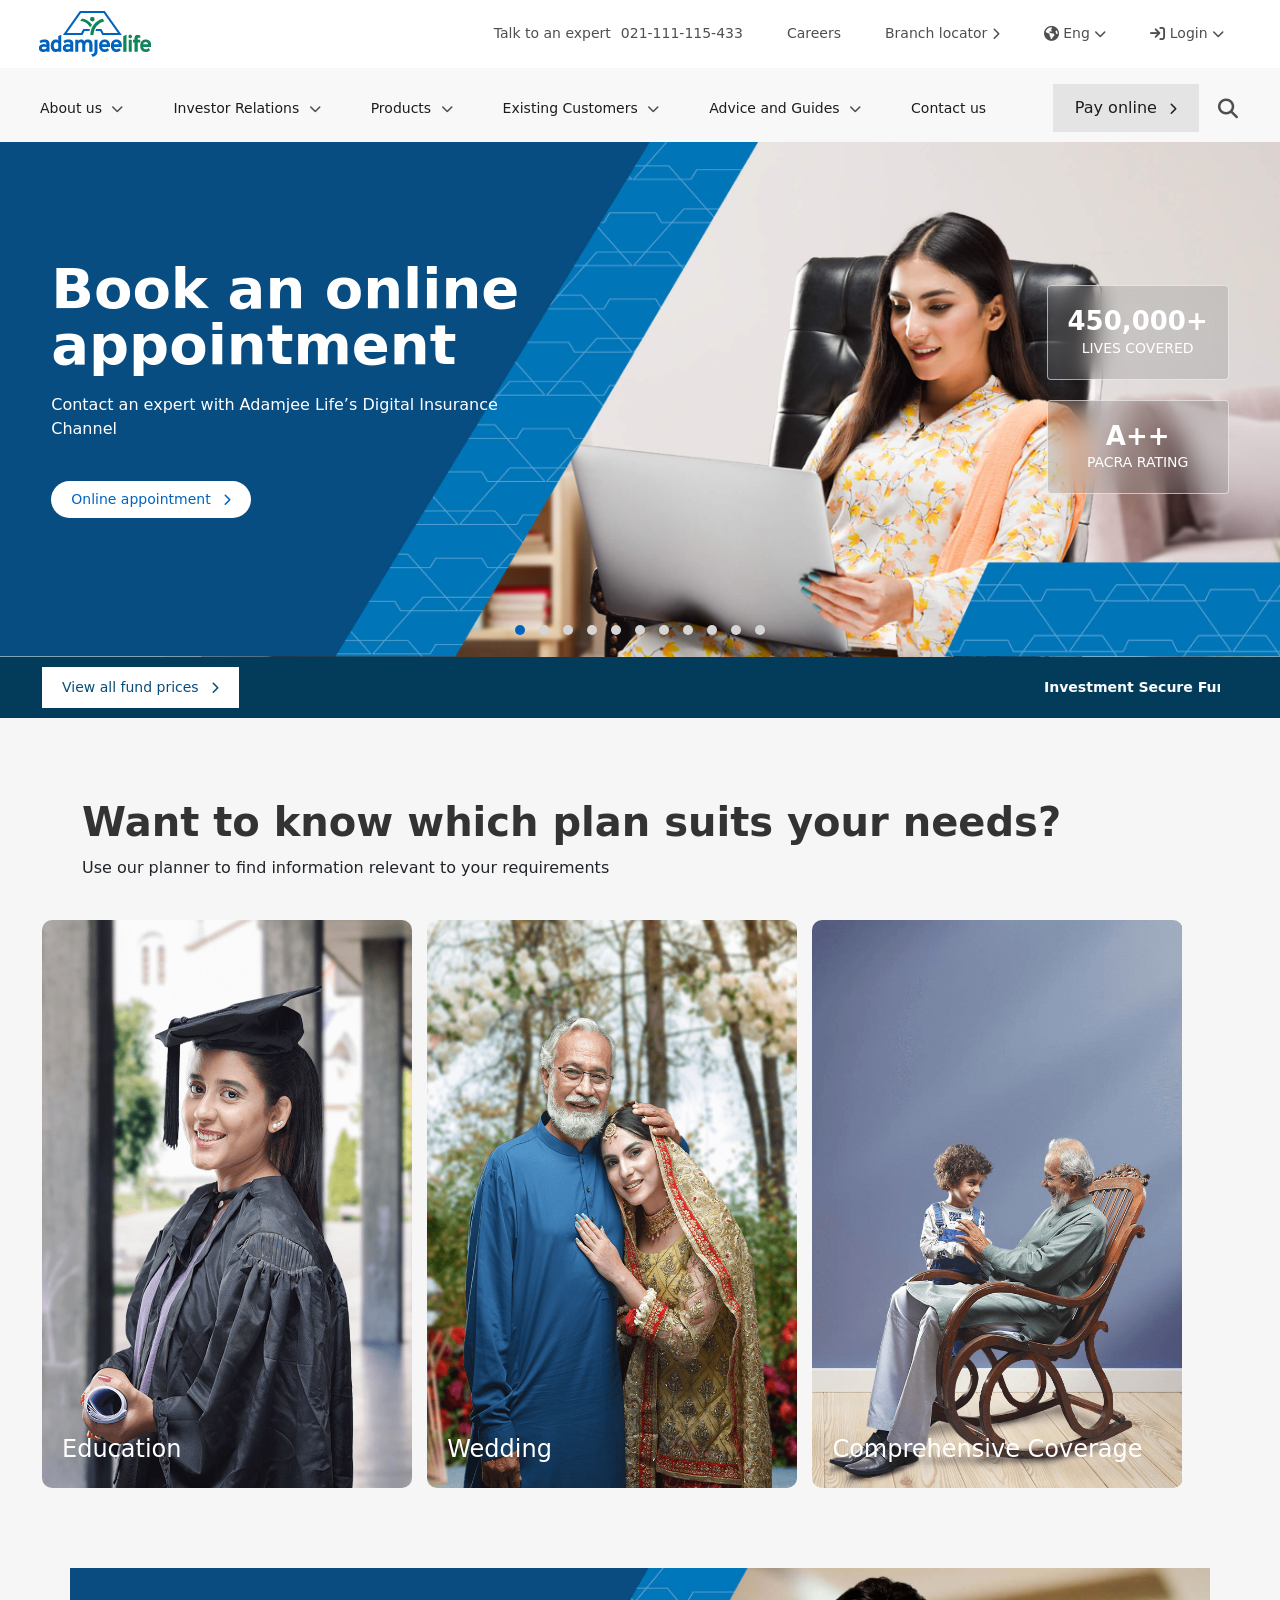
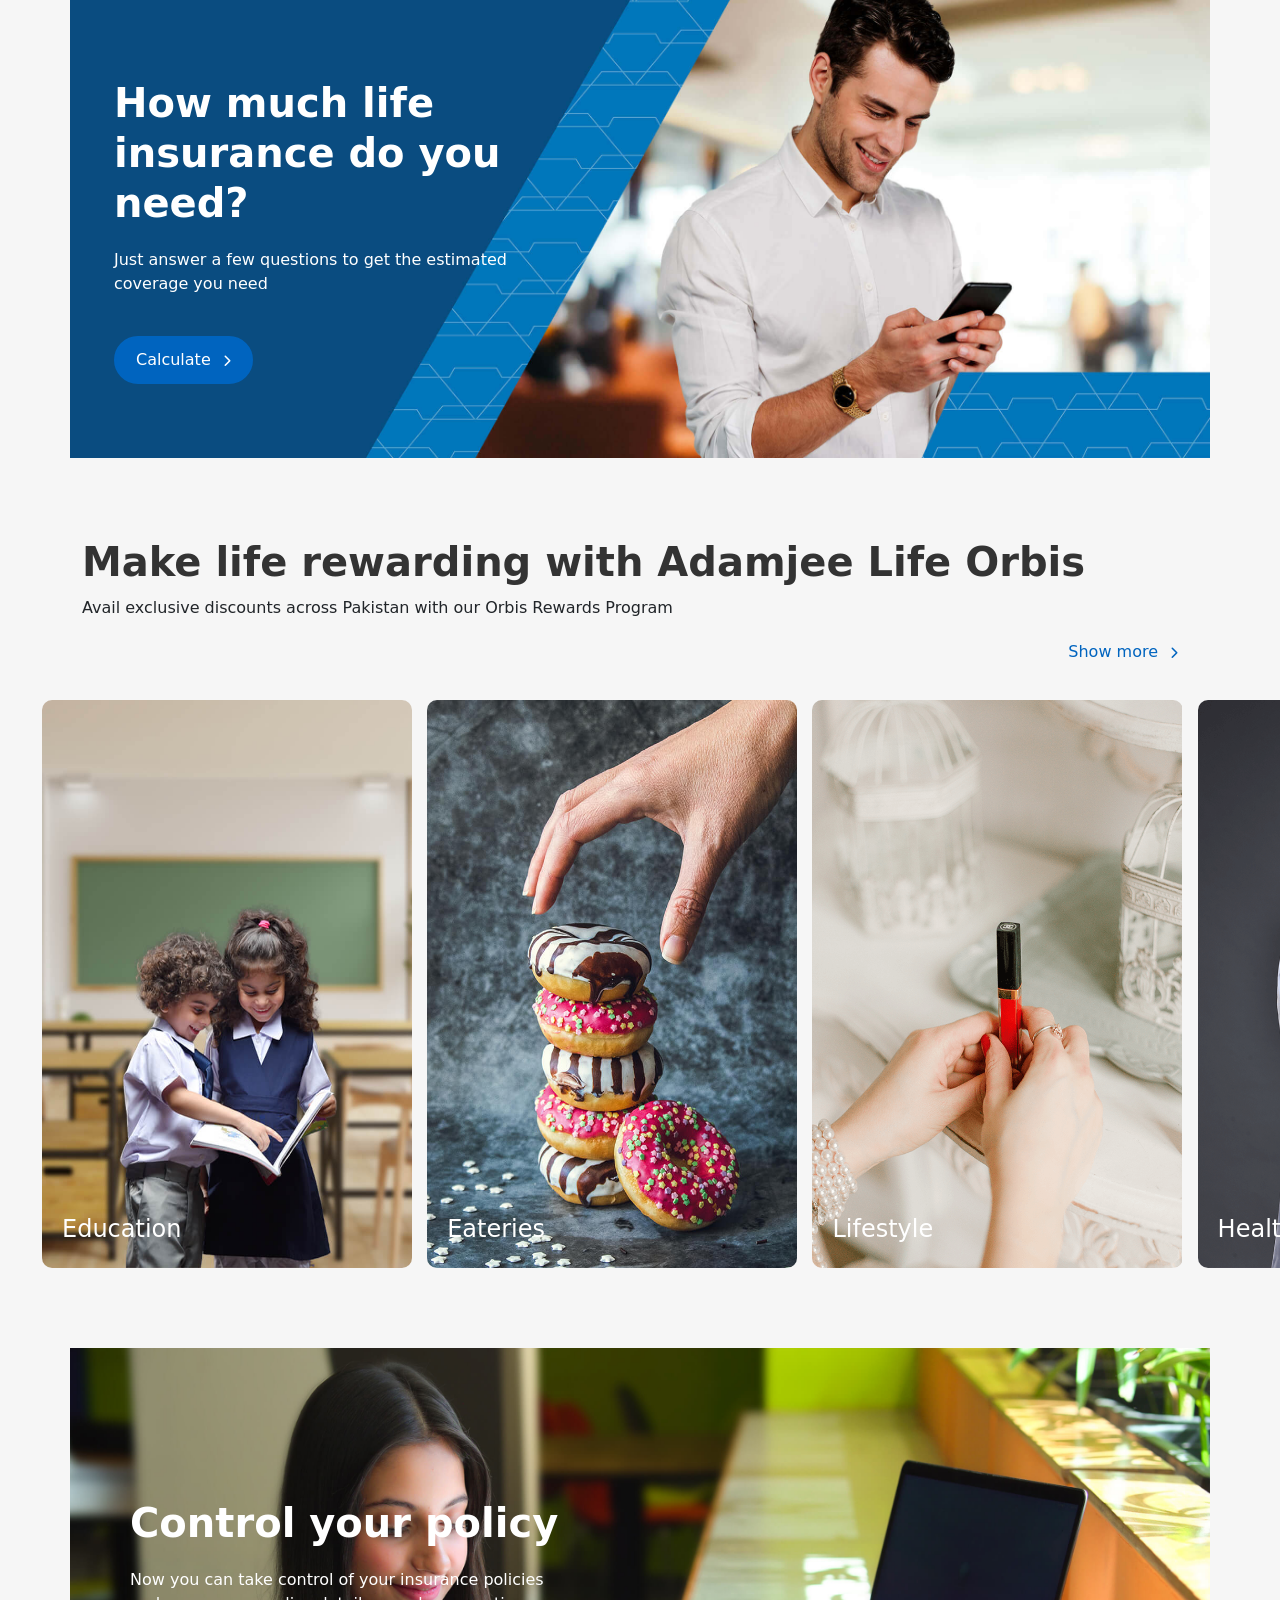
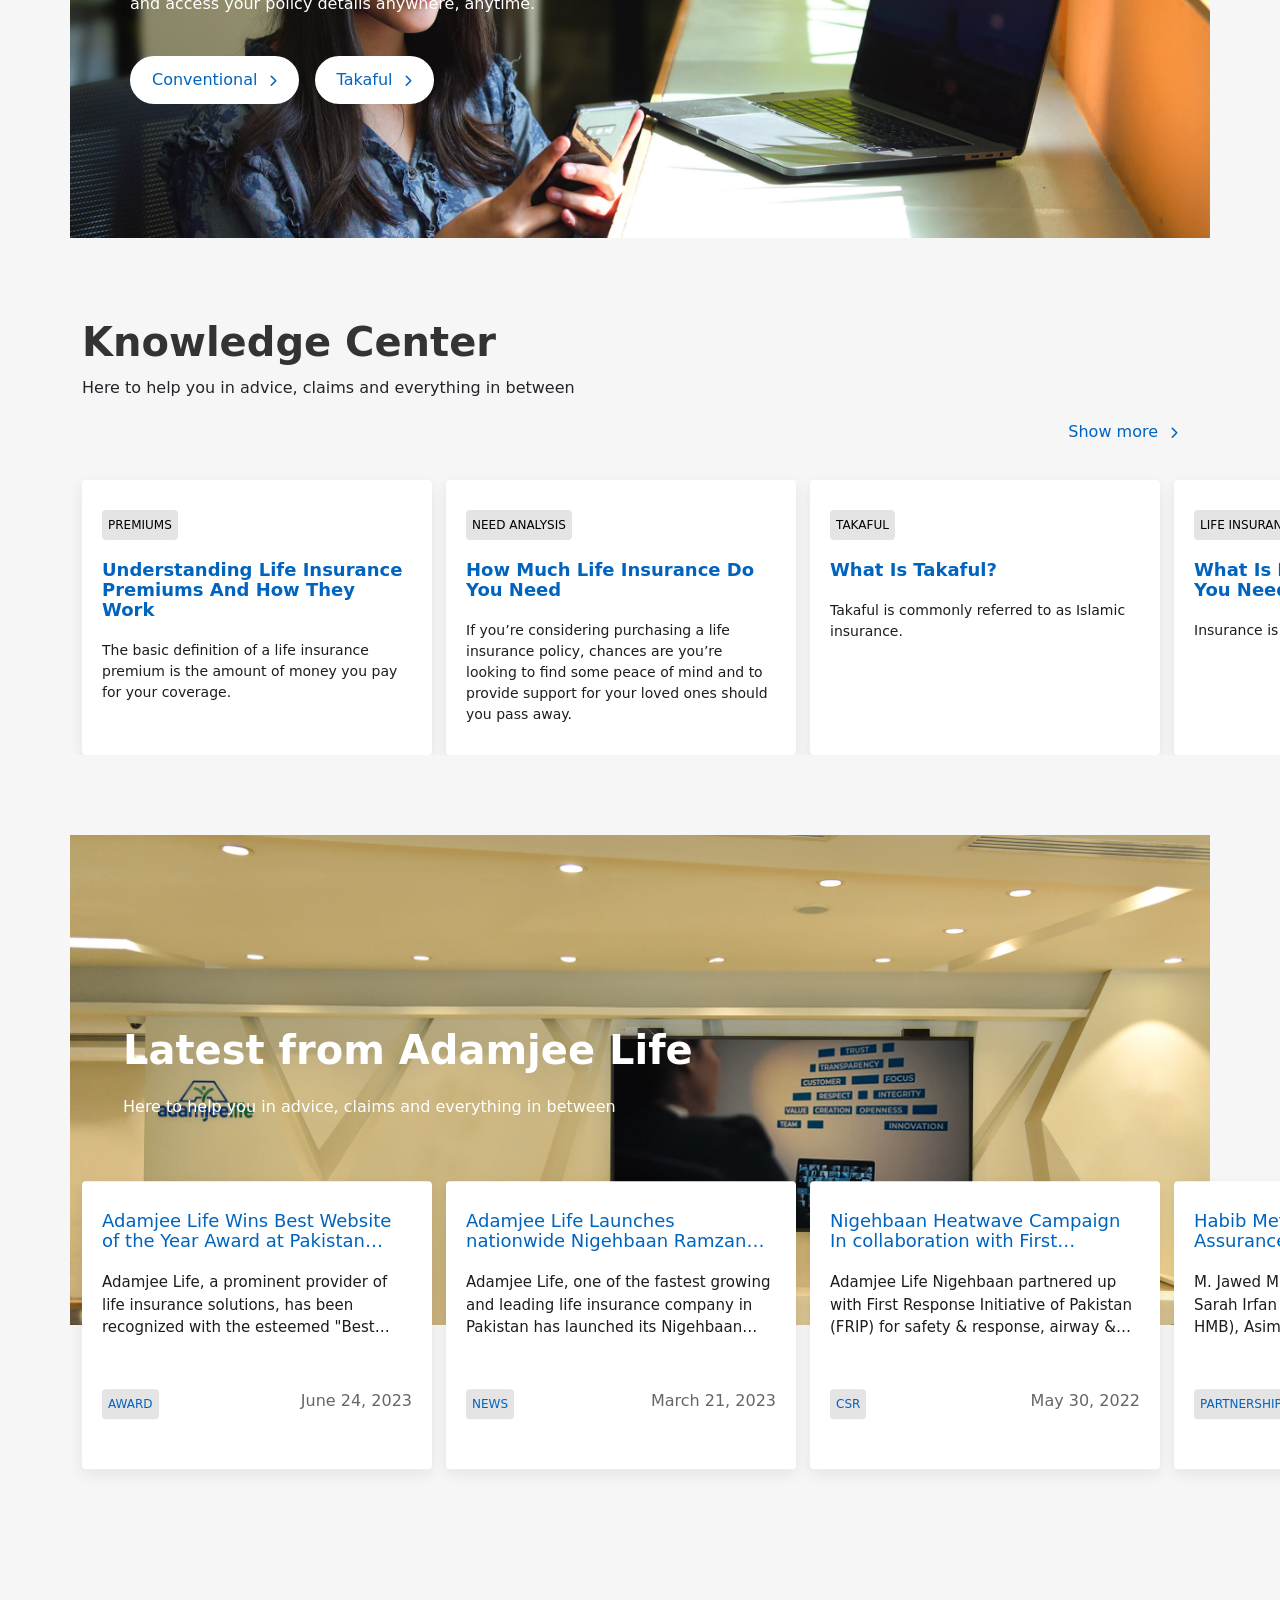
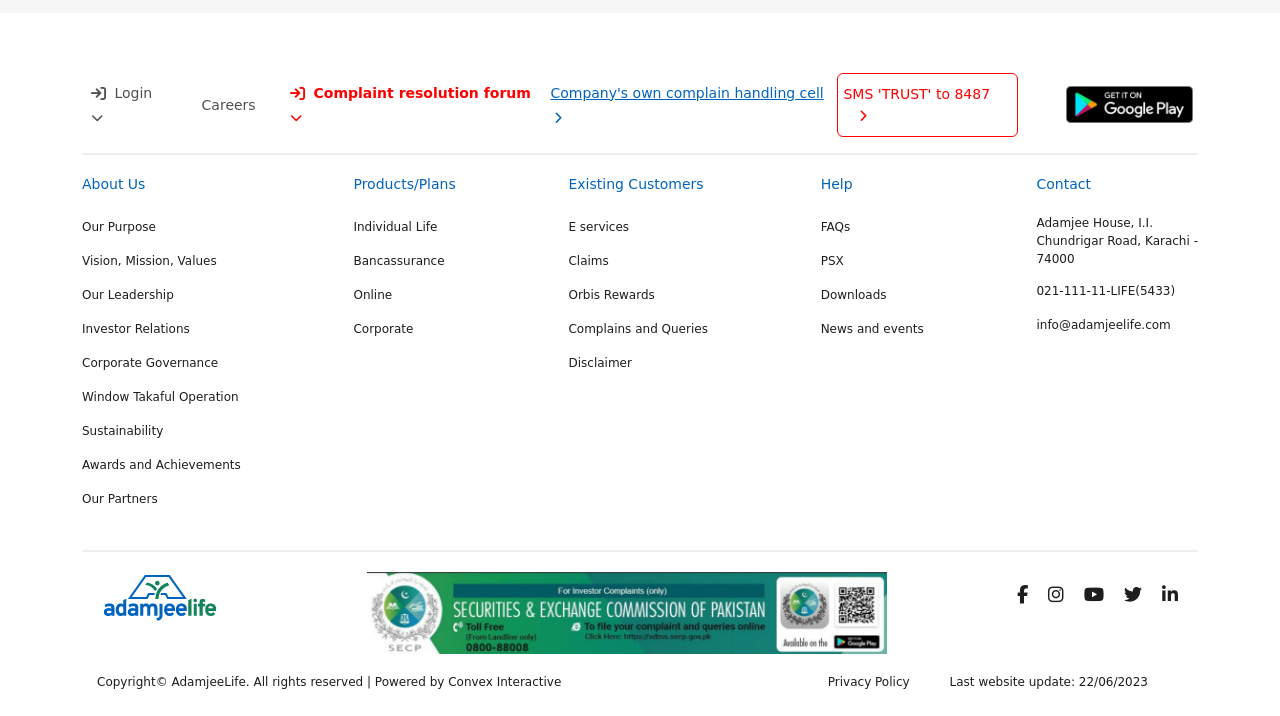
<file: index.html>
<!doctype html>
<html lang="en">
  <head>
    <meta charset="UTF-8" />
    <meta http-equiv="X-UA-Compatible" content="IE=edge" />
    <meta name="viewport" content="width=device-width, initial-scale=1" />
    <title>Adamjee Life</title>
    <link rel="icon" type="image/png" href="images/favicon.png" />
    <!-- BootStrap CSS -->
    <link rel="stylesheet" href="css/bootstrap.css" />
    <!-- UIkit CSS -->
    <link rel="stylesheet" href="css/uikit.css" />
    <!-- Slider CSS -->
    <link
      rel="stylesheet"
      href="https://cdnjs.cloudflare.com/ajax/libs/OwlCarousel2/2.2.1/assets/owl.carousel.min.css"
    />
    <link
      rel="stylesheet"
      href="https://cdnjs.cloudflare.com/ajax/libs/OwlCarousel2/2.2.1/assets/owl.theme.default.min.css"
    />
    <!-- Font Awesome -->
    <link
      rel="stylesheet"
      href="https://cdnjs.cloudflare.com/ajax/libs/font-awesome/6.2.1/css/all.min.css"
      integrity="sha512-MV7K8+y+gLIBoVD59lQIYicR65iaqukzvf/nwasF0nqhPay5w/9lJmVM2hMDcnK1OnMGCdVK+iQrJ7lzPJQd1w=="
      crossorigin="anonymous"
      referrerpolicy="no-referrer"
    />
    <!-- Custom CSS -->
    <link rel="stylesheet" href="css/style.css" />
    <!-- Custom Font -->
    <style>
      @import url("https://fonts.googleapis.com/css2?family=Inter:wght@300&display=swap");
    </style>
  </head>

  <body>
    <!-- Header Start -->
    <header class="big-screnn">
      <!-- Top Header Start -->
      <div class="container-fluid">
        <div class="row">
          <div class="col-12">
            <div class="head">
              <div class="header-logo">
                <a href="#"><img src="images/logo.png" /></a>
              </div>
              <ul class="headmenu">
                <li>
                  <p>Talk to an expert</p>
                  <a href="tel:+9221111115433">021-111-115-433</a>
                </li>
                <li><a href="#">Careers</a></li>
                <li>
                  <a href="#"
                    >Branch locator <i class="fa-solid fa-chevron-right"></i
                  ></a>
                </li>
                <li class="dropdown-head">
                  <a href="#"
                    ><i class="fa-solid fa-earth-americas worlft"></i> Eng
                    <i class="fa-solid fa-chevron-down"></i
                  ></a>
                  <ul class="dropdown-content">
                    <li><a href="#">اردو</a></li>
                  </ul>
                </li>
                <li class="dropdown-head">
                  <a href="#"
                    ><i class="fa-solid fa-arrow-right-to-bracket worlft"></i>
                    Login <i class="fa-solid fa-chevron-down"></i
                  ></a>
                  <ul class="dropdown-content login-ct">
                    <li><a href="#">Conventional</a></li>
                    <li><a href="#">Takaful</a></li>
                  </ul>
                </li>
              </ul>
            </div>
          </div>
        </div>
      </div>
      <!-- Top Header End -->
      <!-- Navbar Start -->
      <nav>
        <div class="container-fluid">
          <div class="row">
            <div class="col-12">
              <div class="menue">
                <ul class="aipeac1">
                  <li>
                    <a href="#"
                      >About us <i class="fa-solid fa-chevron-down"></i
                    ></a>
                    <div class="dropdown-content menu-dc">
                      <div class="container custom-container menu-dc-content">
                        <div class="dc-text">
                          <ul>
                            <li><a href="#">Our Purpose</a></li>
                            <li><a href="#">Vision, Mission, Values</a></li>
                            <li><a href="#">Our Leadership</a></li>
                            <li><a href="#">Investor Relations</a></li>
                            <li><a href="#">Corporate Governance</a></li>
                            <li><a href="#">Window Takaful Operations</a></li>
                            <li><a href="#">Sustainability</a></li>
                            <li><a href="#">Awards & Achievements</a></li>
                            <li><a href="#">Our Partners</a></li>
                          </ul>
                        </div>
                        <div class="dc-img">
                          <h1>About Us</h1>
                          <img src="images/dd-img-1.png" />
                        </div>
                      </div>
                    </div>
                  </li>
                  <li>
                    <a href="#"
                      >Investor Relations
                      <i class="fa-solid fa-chevron-down"></i
                    ></a>
                    <div class="dropdown-content menu-dc">
                      <div class="container custom-container menu-dc-content">
                        <div class="dc-text">
                          <ul>
                            <li><a href="#">Company Detail</a></li>
                            <li><a href="#">Financial Information</a></li>
                            <li><a href="#">Financial Highlights</a></li>
                            <li><a href="#">Funds</a></li>
                            <li><a href="#">Notice & Announcements</a></li>
                          </ul>
                        </div>
                        <div class="dc-img">
                          <h1>About Us</h1>
                          <img src="images/dd-img-2.png" />
                        </div>
                      </div>
                    </div>
                  </li>
                  <li>
                    <a href="#"
                      >Products <i class="fa-solid fa-chevron-down"></i
                    ></a>
                    <div class="dropdown-content menu-dc">
                      <div class="container custom-container menu-dc-content">
                        <div class="dc-text">
                          <ul>
                            <li><a href="#">Individual Life Plans</a></li>
                            <li><a href="#">Bancassurance Plans</a></li>
                            <li><a href="#">Corporate Life Plans</a></li>
                            <li><a href="#">Online Plans</a></li>
                          </ul>
                        </div>
                        <div class="dc-img">
                          <h1>About Us</h1>
                          <img src="images/dd-img-3.jpg" />
                        </div>
                      </div>
                    </div>
                  </li>
                  <li>
                    <a href="#"
                      >Existing Customers
                      <i class="fa-solid fa-chevron-down"></i
                    ></a>
                    <div class="dropdown-content menu-dc">
                      <div class="container custom-container menu-dc-content">
                        <div class="dc-text">
                          <ul>
                            <li><a href="#">Orbis</a></li>
                            <li><a href="#">Claims</a></li>
                            <li><a href="#">Conventional</a></li>
                            <li><a href="#">Takaful</a></li>
                          </ul>
                        </div>
                        <div class="dc-img">
                          <h1>About Us</h1>
                          <img src="images/dd-img-4.jpg" />
                        </div>
                      </div>
                    </div>
                  </li>
                  <li>
                    <a href="#"
                      >Advice and Guides <i class="fa-solid fa-chevron-down"></i
                    ></a>
                    <div class="dropdown-content menu-dc">
                      <div class="container custom-container menu-dc-content">
                        <div class="dc-text">
                          <ul>
                            <li><a href="#">FAQs</a></li>
                            <li><a href="#">Articles</a></li>
                          </ul>
                        </div>
                        <div class="dc-img">
                          <h1>About Us</h1>
                          <img src="images/dd-img-5.jpg" />
                        </div>
                      </div>
                    </div>
                  </li>
                  <li>
                    <a href="#">Contact us</a>
                  </li>
                </ul>
                <div class="aipeac2">
                  <!-- <a href="#" class="button">Donate Now<i class="fa-solid fa-chevron-right"></i></a> -->
                  <a href="#" class="button"
                    >Pay online<i class="fa-solid fa-chevron-right"></i
                  ></a>
                  <a href="#" class="aipeac2-srch"
                    ><i class="fa-solid fa-magnifying-glass"></i
                  ></a>
                </div>
              </div>
            </div>
          </div>
        </div>
      </nav>
      <!-- Navbar End -->
    </header>
    <!-- Header End -->

    <!-- Mobile Header Start -->
    <header class="small-screen">
      <div class="container-fluid">
        <div class="row">
          <div class="col-12">
            <div class="mob-menue-btn">
              <div class="header-logo">
                <a href="#"><img src="images/logo.png" /></a>
              </div>
              <div class="mob-hedr-mid">
                <p><strong>450,000+</strong> Lives Covered</p>
                <p><strong>A++</strong> PACRA Rating</p>
              </div>
              <div class="right-mob-menu">
                <i class="fa-solid fa-phone"></i>
                <div class="toggle-menue-mob">
                  <button
                    class="uk-button uk-button-default"
                    type="button"
                    uk-toggle="target: #toggle-usage"
                  >
                    <i class="fa-solid fa-bars"></i>
                  </button>
                  <p id="toggle-usage"></p>
                </div>
              </div>
            </div>
          </div>
        </div>
      </div>
    </header>
    <!-- Mobile Header End -->

    <!-- Slider Start -->
    <section class="section-1 slider-sec">
      <div class="owl-carousel owl-theme image-slider">
        <div class="slider-img">
          <img src="images/slider-img-2.jpg" />
          <div class="slider-text-2">
            <div class="slider-text-2-left">
              <h1>Book an online appointment</h1>
              <p>
                Contact an expert with Adamjee Life’s Digital Insurance Channel
              </p>
              <a href="#" class="button"
                >Online appointment<i class="fa-solid fa-chevron-right"></i
              ></a>
            </div>
            <div class="slider-text-2-right">
              <ul>
                <li>
                  <h1>450,000+</h1>
                  <p>LIVES COVERED</p>
                </li>
                <li>
                  <h1>A++</h1>
                  <p>PACRA RATING</p>
                </li>
              </ul>
            </div>
          </div>
        </div>
        <div class="slider-img">
          <img src="images/slider-img-10.png" />
        </div>
        <div class="slider-img">
          <img src="images/slider-img-11.png" />
        </div>
        <div class="slider-img">
          <img src="images/slider-img-9.png" />
        </div>
        <div class="slider-img">
          <img src="images/slider-img-8.png" />
        </div>
        <div class="slider-img">
          <img src="images/slider-img-1.png" />
          <div class="slider-text">
            <a href="#" class="button"
              >Donate to SIUT<i class="fa-solid fa-chevron-right"></i
            ></a>
            <a href="#" class="button"
              >Donate to Indus<i class="fa-solid fa-chevron-right"></i
            ></a>
            <a href="#" class="button"
              >Donate to JDC<i class="fa-solid fa-chevron-right"></i
            ></a>
            <a href="#" class="button"
              >Read More<i class="fa-solid fa-chevron-right"></i
            ></a>
          </div>
        </div>
        <div class="slider-img">
          <img src="images/slider-img-3.jpg" />
          <div class="slider-text-2">
            <div class="slider-text-2-left orbis">
              <h1>Orbis Rewards Program</h1>
              <p>
                Avail amazing rewards, benefits, deals and discounts with your
                Adamjee Life Orbis card
              </p>
              <a href="#" class="button"
                >Order your card today<i class="fa-solid fa-chevron-right"></i
              ></a>
              <a href="#" class="button"
                >Offers and Discounts<i class="fa-solid fa-chevron-right"></i
              ></a>
            </div>
            <div class="slider-text-2-right">
              <ul>
                <li>
                  <h1>450,000+</h1>
                  <p>LIVES COVERED</p>
                </li>
                <li>
                  <h1>A++</h1>
                  <p>PACRA RATING</p>
                </li>
              </ul>
            </div>
          </div>
        </div>
        <div class="slider-img">
          <img src="images/slider-img-4.jpg" />
          <div class="slider-text-2">
            <div class="slider-text-2-left">
              <h1>Control Your Policy</h1>
              <p>
                Now you have the direct access to your policy details anywhere,
                anytime.
              </p>
              <a href="#" class="button"
                >Conventional<i class="fa-solid fa-chevron-right"></i
              ></a>
              <a href="#" class="button"
                >Takaful<i class="fa-solid fa-chevron-right"></i
              ></a>
            </div>
            <div class="slider-text-2-right">
              <ul>
                <li>
                  <h1>450,000+</h1>
                  <p>LIVES COVERED</p>
                </li>
                <li>
                  <h1>A++</h1>
                  <p>PACRA RATING</p>
                </li>
              </ul>
            </div>
          </div>
        </div>
        <div class="slider-img">
          <img src="images/slider-img-5.jpg" />
          <div class="slider-text-2">
            <div class="slider-text-2-left">
              <h1>File Your Claim Online</h1>
              <p>Process your claim anytime, anywhere</p>
              <a href="#" class="button"
                >Claim Processing<i class="fa-solid fa-chevron-right"></i
              ></a>
              <a href="#" class="button"
                >Hotline<i class="fa-solid fa-chevron-right"></i
              ></a>
            </div>
            <div class="slider-text-2-right">
              <ul>
                <li>
                  <h1>450,000+</h1>
                  <p>LIVES COVERED</p>
                </li>
                <li>
                  <h1>A++</h1>
                  <p>PACRA RATING</p>
                </li>
              </ul>
            </div>
          </div>
        </div>
        <div class="slider-img">
          <img src="images/slider-img-6.png" />
          <div class="slider-text-2">
            <div class="slider-text-2-left">
              <h1>Window Takaful Operations</h1>
              <p>Your shariah finance partner</p>
              <a href="#" class="button"
                >Explore More<i class="fa-solid fa-chevron-right"></i
              ></a>
            </div>
            <div class="slider-text-2-right">
              <ul>
                <li>
                  <h1>450,000+</h1>
                  <p>LIVES COVERED</p>
                </li>
                <li>
                  <h1>A++</h1>
                  <p>PACRA RATING</p>
                </li>
              </ul>
            </div>
          </div>
        </div>
        <div class="slider-img">
          <img src="images/slider-img-7.jpg" />
          <div class="slider-text-2">
            <div class="slider-text-2-left">
              <h1>Plans for every need</h1>
              <p>
                Providing coverage for all your needs against financial
                uncertainty
              </p>
              <a href="#" class="button"
                >Explore More<i class="fa-solid fa-chevron-right"></i
              ></a>
            </div>
            <div class="slider-text-2-right">
              <ul>
                <li>
                  <h1>450,000+</h1>
                  <p>LIVES COVERED</p>
                </li>
                <li>
                  <h1>A++</h1>
                  <p>PACRA RATING</p>
                </li>
              </ul>
            </div>
          </div>
        </div>
      </div>
    </section>
    <!-- Slider End -->

    <!-- Ticker Start -->
    <section class="section-2 tikr-sec">
      <div class="container-fluid">
        <div class="row">
          <div class="col-12">
            <marquee class="tikr">
              <ul>
                <li>
                  <p>
                    <strong>Investment Secure Fund(ISF-I)(Income Fund)</strong>
                  </p>
                  <p>Bid price (Rs)299.7273</p>
                  <p>Offer price (Rs)315.5024</p>
                </li>
                <li>
                  <p>
                    <strong>Investment Multiplier Fund(Aggressive Fund)</strong>
                  </p>
                  <p>Bid price (Rs)272.0003</p>
                  <p>Offer price (Rs)286.3161</p>
                </li>
                <li>
                  <p><strong>Amaanat Fund(Balanced Fund)</strong></p>
                  <p>Bid price (Rs)211.0399</p>
                  <p>Offer price (Rs)222.1473</p>
                </li>
                <li>
                  <p>
                    <strong>Investment Secure Fund(ISF-II)(Income Fund)</strong>
                  </p>
                  <p>Bid price (Rs)313.8866</p>
                  <p>Offer price (Rs)323.5944</p>
                </li>
                <li>
                  <p><strong>Investment Diversifier Fund</strong></p>
                  <p>Bid price (Rs)196.2365</p>
                  <p>Offer price (Rs)202.3057</p>
                </li>
                <li>
                  <p><strong>Dynamic Secure Fund(Income Fund)</strong></p>
                  <p>Bid price (Rs)186.0019</p>
                  <p>Offer price (Rs)195.7915</p>
                </li>
                <li>
                  <p><strong>Dynamic Growth Fund(Aggressive Fund)</strong></p>
                  <p>Bid price (Rs)89.4717</p>
                  <p>Offer price (Rs)94.1807</p>
                </li>
                <li>
                  <p>
                    <strong>ALACL Managed Growth Fund(Balanced Fund)</strong>
                  </p>
                  <p>Bid price (Rs)121.2253</p>
                  <p>Offer price (Rs)127.6056</p>
                </li>
                <li>
                  <p><strong>TAAMEEN FUND(Income Fund)</strong></p>
                  <p>Bid price (Rs)163.3054</p>
                  <p>Offer price (Rs)171.9004</p>
                </li>
                <li>
                  <p><strong>MAZA'AF FUND(Aggressive Fund)</strong></p>
                  <p>Bid price (Rs)117.3198</p>
                  <p>Offer price (Rs)123.4945</p>
                </li>
                <li class="last-tikr-li">
                  <p><strong>SAMAN FUND(Balanced Fund)</strong></p>
                  <p>Bid price (Rs)184.1826</p>
                  <p>Offer price (Rs)193.8764</p>
                </li>
              </ul>
            </marquee>
            <div class="tikr-btn">
              <a href="#" class="button"
                >View all fund prices<i class="fa-solid fa-chevron-right"></i
              ></a>
            </div>
          </div>
        </div>
      </div>
    </section>
    <!-- Ticker End -->

    <!-- Slider Carousel Start -->
    <section class="section-3 slider-carousel">
      <div class="container">
        <div class="row">
          <div class="col-12">
            <div class="sc-header">
              <h1>Want to know which plan suits your needs?</h1>
              <p>
                Use our planner to find information relevant to your
                requirements
              </p>
            </div>
            <div class="five-slider-carousel">
              <div
                class="uk-position-relative uk-visible-toggle uk-light life-orbis-carousel"
                tabindex="-1"
                uk-slider="finite: true;"
              >
                <ul
                  class="uk-slider-items uk-child-width-1-2 uk-child-width-1-3@m uk-grid"
                >
                  <li>
                    <a href="#" class="uk-panel slider-carousel-1">
                      <div class="five-slider-carousel-content">
                        <h4>Education</h4>
                      </div>
                    </a>
                  </li>
                  <li>
                    <a href="#" class="uk-panel slider-carousel-2">
                      <div class="five-slider-carousel-content">
                        <h4>Wedding</h4>
                      </div>
                    </a>
                  </li>
                  <li>
                    <a href="#" class="uk-panel slider-carousel-3">
                      <div class="five-slider-carousel-content">
                        <h4>Comprehensive Coverage</h4>
                      </div>
                    </a>
                  </li>
                </ul>
              </div>
            </div>
          </div>
        </div>
      </div>
    </section>
    <!-- Slider Carousel End -->

    <!-- Banner Start -->
    <section class="section-4 banner-sec">
      <div class="container-fluid">
        <div class="row">
          <div class="col-12 banner-contnr">
            <div class="banner">
              <div class="banner-content">
                <h4>How much life<br />insurance do you<br />need?</h4>
                <p>
                  Just answer a few questions to get the estimated<br />coverage
                  you need
                </p>
                <a href="#" class="button"
                  >Calculate<i class="fa-solid fa-chevron-right"></i
                ></a>
              </div>
            </div>
          </div>
        </div>
      </div>
    </section>
    <!-- Banner End -->

    <!-- Slider Carousel Start -->
    <section class="section-5 carousel-orbis">
      <div class="container">
        <div class="row">
          <div class="col-12">
            <div class="sc-header">
              <h1>Make life rewarding with Adamjee Life Orbis</h1>
              <p>
                Avail exclusive discounts across Pakistan with our Orbis Rewards
                Program
              </p>
              <a href="#" class="button headgraph"
                >Show more<i class="fa-solid fa-chevron-right"></i
              ></a>
            </div>
            <div class="five-slider-carousel">
              <div
                class="uk-position-relative uk-visible-toggle uk-light life-orbis-carousel"
                tabindex="-1"
                uk-slider="finite:true;"
              >
                <ul
                  class="uk-slider-items uk-child-width-1-2 uk-child-width-1-3@m uk-grid"
                >
                  <li>
                    <a href="#" class="uk-panel slider-carousel-1">
                      <div class="five-slider-carousel-content">
                        <h4>Education</h4>
                        <p>
                          Doing our best to help your children achieve their
                          best
                        </p>
                      </div>
                    </a>
                  </li>
                  <li>
                    <a href="#" class="uk-panel slider-carousel-2">
                      <div class="five-slider-carousel-content">
                        <h4>Eateries</h4>
                        <p>
                          Enjoying exciting flavors with tantalizing discounts
                        </p>
                      </div>
                    </a>
                  </li>
                  <li>
                    <a href="#" class="uk-panel slider-carousel-3">
                      <div class="five-slider-carousel-content">
                        <h4>Lifestyle</h4>
                        <p>
                          Your preferred lifestyle just became more accessible
                        </p>
                      </div>
                    </a>
                  </li>
                  <li>
                    <a href="#" class="uk-panel slider-carousel-4">
                      <div class="five-slider-carousel-content">
                        <h4>Health & Wellness</h4>
                        <p>
                          Caring for yourself and your loved ones just became
                          easier
                        </p>
                      </div>
                    </a>
                  </li>
                  <li>
                    <a href="#" class="uk-panel slider-carousel-5">
                      <div class="five-slider-carousel-content">
                        <h4>Protection and Coverage</h4>
                        <p>
                          Bringing you and your loved ones the protection you
                          deserve
                        </p>
                      </div>
                    </a>
                  </li>
                </ul>
              </div>
            </div>
          </div>
        </div>
      </div>
    </section>
    <!-- Slider Carousel End -->

    <!-- Banner Start -->
    <section class="section-6 banner-sec">
      <div class="container-fluid">
        <div class="row">
          <div class="col-12 banner-contnr">
            <div class="banner">
              <div class="banner-content">
                <h4>Control your policy</h4>
                <p>
                  Now you can take control of your insurance policies<br />and
                  access your policy details anywhere, anytime.
                </p>
                <a href="#" class="button"
                  >Conventional<i class="fa-solid fa-chevron-right"></i
                ></a>
                <a href="#" class="button"
                  >Takaful<i class="fa-solid fa-chevron-right"></i
                ></a>
              </div>
            </div>
          </div>
        </div>
      </div>
    </section>
    <!-- Banner End -->

    <!-- Slider Carousel Start -->
    <section class="section-7 carousel-knowledge">
      <div class="container">
        <div class="row">
          <div class="col-12">
            <div class="sc-header">
              <h1>Knowledge Center</h1>
              <p>
                Here to help you in advice, claims and everything in between
              </p>
              <a href="#" class="button headgraph"
                >Show more<i class="fa-solid fa-chevron-right"></i
              ></a>
            </div>
            <div class="knowledge-center-carousel">
              <div
                class="uk-position-relative uk-visible-toggle uk-light knowledge-carousel"
                tabindex="-1"
                uk-slider="finite: true;"
              >
                <ul class="uk-slider-items uk-grid">
                  <li>
                    <a href="#">
                      <div class="badge">PREMIUMS</div>
                      <h3>
                        Understanding Life Insurance Premiums And How They Work
                      </h3>
                      <p>
                        The basic definition of a life insurance premium is the
                        amount of money you pay for your coverage.
                      </p>
                    </a>
                  </li>
                  <li>
                    <a href="#">
                      <div class="badge">Need Analysis</div>
                      <h3>How Much Life Insurance Do You Need</h3>
                      <p>
                        If you’re considering purchasing a life insurance
                        policy, chances are you’re looking to find some peace of
                        mind and to provide support for your loved ones should
                        you pass away.
                      </p>
                    </a>
                  </li>
                  <li>
                    <a href="#">
                      <div class="badge">Takaful</div>
                      <h3>What Is Takaful?</h3>
                      <p>
                        Takaful is commonly referred to as Islamic insurance.
                      </p>
                    </a>
                  </li>
                  <li>
                    <a href="#">
                      <div class="badge">Life Insurance</div>
                      <h3>What Is Insurance And Why You Need It!</h3>
                      <p>Insurance is a risk transfer mechanism.</p>
                    </a>
                  </li>
                  <li>
                    <a href="#">
                      <div class="badge">Bancassurance</div>
                      <h3>What Is Bancassurance?</h3>
                      <p>
                        The sale of insurance through banks is called
                        Bancassurance.
                      </p>
                    </a>
                  </li>
                  <li>
                    <a href="#">
                      <div class="badge">Pre Sale</div>
                      <h3>How To Fill An Insurance Form</h3>
                      <p>
                        Information is an inseparable part of for day to day
                        lives, but providing the right information at the right
                        time is more important.
                      </p>
                    </a>
                  </li>
                </ul>
              </div>
            </div>
          </div>
        </div>
      </div>
    </section>
    <!-- Slider Carousel End -->

    <!-- Banner Start -->
    <section class="section-8 banner-sec">
      <div class="container-fluid">
        <div class="row">
          <div class="col-12 banner-contnr">
            <div class="banner">
              <div class="banner-content">
                <h4>Latest from Adamjee Life</h4>
                <p>
                  Here to help you in advice, claims and everything in between
                </p>
              </div>
            </div>
            <div class="container latest-news">
              <div
                class="uk-position-relative uk-visible-toggle uk-light knowledge-carousel"
                tabindex="-1"
                uk-slider="finite: true;"
              >
                <ul class="uk-slider-items uk-grid">
                  <li>
                    <a href="#">
                      <h3>
                        Adamjee Life Wins Best Website of the Year Award at
                        Pakistan Digital Awards 2023
                      </h3>
                      <p>
                        Adamjee Life, a prominent provider of life insurance
                        solutions, has been recognized with the esteemed "Best
                        Website of the Year" Award at the Pakistan Digital
                        Awards 2023. This award acknowledges Adamjee Life's
                        dedication to delivering an exceptional online
                        experience for its customers and highlights their
                        commitment as a Trusted Partner.
                      </p>
                      <div class="slider-last">
                        <div class="badge">Award</div>
                        <div class="badge-time">June 24, 2023</div>
                      </div>
                    </a>
                  </li>
                  <li>
                    <a href="#">
                      <h3>
                        Adamjee Life Launches nationwide Nigehbaan Ramzan Drive
                      </h3>
                      <p>
                        Adamjee Life, one of the fastest growing and leading
                        life insurance company in Pakistan has launched its
                        Nigehbaan Ramzan Drive in collaboration with
                        humanitarian and social welfare services organizations
                        including The Indus Hospital & Health Network, SIUT and
                        JDC Foundation.
                      </p>
                      <div class="slider-last">
                        <div class="badge">News</div>
                        <div class="badge-time">March 21, 2023</div>
                      </div>
                    </a>
                  </li>
                  <li>
                    <a href="#">
                      <h3>
                        Nigehbaan Heatwave Campaign In collaboration with First
                        Response Initiative of Pakistan (FRIP)
                      </h3>
                      <p>
                        Adamjee Life Nigehbaan partnered up with First Response
                        Initiative of Pakistan (FRIP) for safety & response,
                        airway & breathing, circulation & heatwave awareness
                        sessions at Adamjee Life head office for its employees
                      </p>
                      <div class="slider-last">
                        <div class="badge">CSR</div>
                        <div class="badge-time">May 30, 2022</div>
                      </div>
                    </a>
                  </li>
                  <!-- <li>
                  <a href="#">
                    <h3>Adamjee Life 14th NFEH’s CSR Award 2022</h3>
                    <p>National Forum for Environment & Health (commonly known as NFEH) is a purely Non-Governmental, Non-Profit and Voluntary Organization registered under the Voluntary Social Welfare Agencies Ordinance 1961, with an aim to facilitate, promote and help create environmental, healthcare and educational awareness among masses in general, among youths and children in particular.</p>
                    <div class="slider-last">
                      <div class="badge">Award</div>
                      <div class="badge-time">June 24, 2023</div>
                    </div>
                  </a>
                 </li> -->
                  <li>
                    <a href="#">
                      <h3>
                        Habib Metro Bank & Adamjee Life Assurance Ltd. enter
                        into Strategic Partnership
                      </h3>
                      <p>
                        M. Jawed Munshi (Zonal Head – HMB), Sarah Irfan (Wealth
                        & Segments Head – HMB), Asim Raja (Head of Banca –
                        Adamjee Life), Ali Haider (GM Business Distribution –
                        Adamjee Life), M. Ali Zeb (MD & CEO – Adamjee
                        Insurance), Sheeza Ahmed (Head of Corporate
                        Communications- HMB).
                      </p>
                      <div class="slider-last">
                        <div class="badge">Partnership</div>
                        <div class="badge-time">September 11, 2020</div>
                      </div>
                    </a>
                  </li>
                  <li>
                    <a href="#">
                      <h3>
                        Stay home Stay Safe ,Your safety is our first priority
                      </h3>
                      <p>
                        In the light of the situation caused by COVID-19 Adamjee
                        Life provides online services to its valuable customers.
                      </p>
                      <div class="slider-last">
                        <div class="badge">Covid-19</div>
                        <div class="badge-time">April 02, 2020</div>
                      </div>
                    </a>
                  </li>
                  <li>
                    <a href="#">
                      <h3>Striving for Excellence in Customer Service</h3>
                      <p>
                        At Adamjee Life, we believe in exceptional customer
                        service and take pride in our efficient provision of
                        services that result in customer satisfaction. We strive
                        to be a customer-driven company and our philosophy
                        reflects in our course of operations.
                      </p>
                      <div class="slider-last">
                        <div class="badge">Notice</div>
                        <div class="badge-time">November 26, 2019</div>
                      </div>
                    </a>
                  </li>
                  <li>
                    <a href="#">
                      <h3>Orbis Medical Camp</h3>
                      <p>
                        Adamjee Life Assurance Co. LTD had collaborated with
                        Canada Medical Group on November 2018, at Ocean Mall
                        through Orbis Reward Program to organize a medical camp
                        focused on creating awareness among customers and
                        providing first-hand experience of the top quality
                        patient care available to customers.
                      </p>
                      <div class="slider-last">
                        <div class="badge">Orbis</div>
                        <div class="badge-time">March 01, 2019</div>
                      </div>
                    </a>
                  </li>
                </ul>
              </div>
            </div>
          </div>
        </div>
      </div>
    </section>
    <!-- Banner End -->

    <!-- Footer Start -->
    <footer>
      <div class="container">
        <div class="row">
          <div class="col-12">
            <div class="footer-content">
              <ul class="first-row">
                <li class="dropdown-head li-lc">
                  <a href="#" class="loreers"
                    ><i class="fa-solid fa-arrow-right-to-bracket worlft"></i>
                    Login <i class="fa-solid fa-chevron-down"></i
                  ></a>
                  <ul class="dropdown-content">
                    <li><a href="#">Conventional</a></li>
                    <li><a href="#">Takaful</a></li>
                  </ul>
                </li>
                <li class="li-lc">
                  <a href="#" class="loreers">Careers</a>
                </li>
                <li class="dropdown-head">
                  <a href="#" class="csf"
                    ><i class="fa-solid fa-arrow-right-to-bracket worlft"></i>
                    Complaint resolution forum
                    <i class="fa-solid fa-chevron-down"></i
                  ></a>
                  <ul class="dropdown-content">
                    <li><a href="#">Conventional</a></li>
                    <li><a href="#">Takaful</a></li>
                  </ul>
                </li>
                <li>
                  <a href="#" class="cochc"
                    >Company's own complain handling cell
                    <i class="fa-solid fa-chevron-right"></i
                  ></a>
                </li>
                <li>
                  <a href="#" class="button chnda">
                    SMS 'TRUST' to 8487 <i class="fa-solid fa-chevron-right"></i
                  ></a>
                </li>
                <li class="last-li-img">
                  <a href="#"><img src="images/googleplay.png" /></a>
                </li>
              </ul>
              <div class="footer-menue">
                <ul>
                  <li>
                    <h6>About Us</h6>
                  </li>
                  <li><a href="#">Our Purpose</a></li>
                  <li><a href="#">Vision, Mission, Values</a></li>
                  <li><a href="#">Our Leadership</a></li>
                  <li><a href="#">Investor Relations</a></li>
                  <li><a href="#">Corporate Governance</a></li>
                  <li><a href="#">Window Takaful Operation</a></li>
                  <li><a href="#">Sustainability</a></li>
                  <li><a href="#">Awards and Achievements</a></li>
                  <li><a href="#">Our Partners</a></li>
                </ul>
                <ul>
                  <li>
                    <h6>Products/Plans</h6>
                  </li>
                  <li><a href="#">Individual Life</a></li>
                  <li><a href="#">Bancassurance</a></li>
                  <li><a href="#">Online</a></li>
                  <li><a href="#">Corporate</a></li>
                </ul>
                <ul>
                  <li>
                    <h6>Existing Customers</h6>
                  </li>
                  <li><a href="#">E services</a></li>
                  <li><a href="#">Claims</a></li>
                  <li><a href="#">Orbis Rewards</a></li>
                  <li><a href="#">Complains and Queries</a></li>
                  <li><a href="#">Disclaimer</a></li>
                </ul>
                <ul>
                  <li>
                    <h6>Help</h6>
                  </li>
                  <li><a href="#">FAQs</a></li>
                  <li><a href="#">PSX</a></li>
                  <li><a href="#">Downloads</a></li>
                  <li><a href="#">News and events</a></li>
                </ul>
                <ul>
                  <li>
                    <h6>Contact</h6>
                  </li>
                  <li>
                    <p>
                      Adamjee House, I.I.<br />Chundrigar Road, Karachi -<br />74000
                    </p>
                  </li>
                  <li>
                    <a href="tel:+9221111115433">021-111-11-LIFE(5433)</a>
                  </li>
                  <li>
                    <a href="mailto:info@adamjeelife.com"
                      >info@adamjeelife.com</a
                    >
                  </li>
                </ul>
              </div>
              <div class="footer-img-links">
                <div class="footer-logo">
                  <a href="#"><img src="images/logo.png" /></a>
                </div>
                <div class="security-exc-img">
                  <a href="#"><img src="images/footer-img.jpg" /></a>
                </div>
                <ul class="social-m-l">
                  <li>
                    <a href="#"><i class="fa-brands fa-facebook-f"></i></a>
                  </li>
                  <li>
                    <a href="#"><i class="fa-brands fa-instagram"></i></a>
                  </li>
                  <li>
                    <a href="#"><i class="fa-brands fa-youtube"></i></a>
                  </li>
                  <li>
                    <a href="#"><i class="fa-brands fa-twitter"></i></a>
                  </li>
                  <li>
                    <a href="#"><i class="fa-brands fa-linkedin-in"></i></a>
                  </li>
                </ul>
              </div>
              <div class="last-row">
                <div class="left-side">
                  <p>
                    Copyright© <a href="#">AdamjeeLife</a>. All rights reserved
                    | Powered by <a href="#">Convex Interactive</a>
                  </p>
                </div>
                <div class="right-side">
                  <a href="#">Privacy Policy</a>
                  <p>Last website update: 22/06/2023</p>
                </div>
              </div>
            </div>
          </div>
        </div>
      </div>
    </footer>
    <!-- Footer End -->
  </body>

  <!-- UIkit JAVASCRIPT -->
  <script src="js/uikit.js"></script>
  <!-- Slider JAVASCRIPT -->
  <script src="https://code.jquery.com/jquery-2.1.3.min.js"></script>
  <script src="https://cdnjs.cloudflare.com/ajax/libs/OwlCarousel2/2.2.1/owl.carousel.min.js"></script>
  <!-- Custom JavaScript -->
  <script src="js/style.js"></script>
</html>
</file>
<file: css/style.css>
/* Whole body CSS Start */

* {
  box-sizing: border-box;
}

body {
  margin: 0px;
  background-color: #f6f6f6;
}

section {
}

ul,
ol {
  margin: 0;
  padding: 0;
}

li {
  list-style: none;
}

a {
  text-decoration: none;
}

a:hover {
  text-decoration: none;
}

p {
  margin: 0;
}

h1,
h2,
h3,
h4,
h5,
h6 {
  margin: 0;
}

sup {
  font-size: 10px;
}

sup:hover {
  text-decoration: underline;
}

i {
  vertical-align: middle;
}

img {
  width: 100%;
  max-width: 100%;
}

/* Whole body CSS End */

/* Header Start */
header {
  background-color: #fff;
}

.head {
  display: flex;
  justify-content: space-between;
  align-items: center;
  padding: 8px 0 10px 20px;
}

.headmenu {
  display: flex;
  align-items: center;
}

.headmenu li {
  display: flex;
  padding-right: 44px;
  text-align: center;
}

.headmenu li a {
  color: #504f4f;
  font-size: 14px;
  padding: 10px 0;
}

.headmenu li p {
  color: #504f4f;
  font-size: 14px;
  padding-right: 10px;
  margin-top: 10px;
}

.headmenu li i {
  color: #504f4f;
  font-size: 12px;
}

.worlft {
  font-size: 15px !important;
}

.dropdown-head {
  position: relative;
}

.dropdown-content {
  position: absolute;
  top: 42px;
  background: #fff;
  min-width: 200px;
  padding: 25px 16px;
  z-index: 999;
  box-shadow: 0 5px 12px rgba(0, 0, 0, 0.15);
  transition: all 0.4s ease;
  display: none;
}

.dropdown-content li {
  margin: 0;
  padding: 0;
}

.dropdown-content a {
  display: inline-block;
  padding: 5px !important;
  color: #999 !important;
}

.dropdown-content a:hover {
  color: #000 !important;
}

.dropdown-head:hover .dropdown-content {
  display: block;
}

.login-ct {
  right: 0;
}

nav {
  background-color: #f8f8f8;
  position: relative;
  padding: 16px 20px 10px 28px;
}

.menue {
  display: flex;
  justify-content: space-between;
  align-items: center;
}

.aipeac1 {
  display: flex;
}

.aipeac1 li {
  padding-right: 50px;
}

.aipeac1 li a {
  color: #1d1d1d;
  font-size: 14px;
  padding: 10px 0;
  position: relative;
}

.aipeac1 li a::before {
  content: "";
  position: absolute;
  top: 44px;
  width: 0;
  border-bottom: 2px solid #0064bf;
  transition: all 0.4s ease;
}

.aipeac1 li a:hover:before {
  width: 100%;
}

.aipeac1 li a i {
  color: #504f4f;
  padding-left: 5px;
  font-size: 12px;
}

.menu-dc {
  top: 64px;
  right: 0px;
  left: 0;
  width: 100%;
  padding: 50px 0 40px 0;
}

.menu-dc-content {
  display: flex;
}

.dc-text {
  width: 35%;
}

.dc-text ul li {
  padding-bottom: 10px;
  padding-right: 0 !important;
}

.dc-text ul li a {
  padding: 10px 0 !important;
  font-weight: 300;
  color: #1d1d1d !important;
  font-size: 14px;
}

.dc-text ul li a::before {
  top: 38px;
  content: "";
}

.dc-img {
}

.dc-img h1 {
  font-size: 28px;
  font-weight: 700;
  margin-bottom: 26px;
  line-height: 30px;
}

.dc-img img {
}

.aipeac1 li:hover .dropdown-content {
  display: block;
}

.aipeac2-srch {
  padding: 10px 0 10px 4px;
}

.aipeac2-srch i {
  margin: 10px;
  font-size: 20px;
  color: #504f4f;
}

.button {
  background: #e4e4e4;
  border: 2px solid#e4e4e4;
  padding: 10px 20px;
  color: #1d1d1d;
  transition: 0.4s;
  display: inline-block;
}

.button i {
  padding-left: 12px;
  font-size: 12px;
}

.button:hover {
  background: #000;
  border: 2px solid #000;
  color: #fff;
}

/* Responsive Work */
@media (min-width: 1400px) {
  .custom-container {
    max-width: 1680px;
  }
}

@media screen and (min-width: 1200px) {
  .big-screnn {
    display: block;
  }
}

@media screen and (max-width: 1199px) {
  .big-screnn {
    display: none;
  }
}

/* Header End */

/* Mobile Header Start */

.mob-menue-btn {
  display: flex;
  justify-content: space-between;
  align-items: center;
}

.mob-hedr-mid {
}

.mob-hedr-mid p {
}

.right-mob-menu {
  display: flex;
  align-items: center;
}

.right-mob-menu i {
}

.toggle-menue-mob {
}

.toggle-menue-mob button {
  border: none;
}

/* Responsive Work */

@media screen and (min-width: 1200px) {
  .small-screen {
    display: none;
  }
}

@media screen and (max-width: 1199px) {
  .small-screen {
    display: block;
  }
}

/* Mobile Header End */

/* Slider Start */
.section-1 {
}

.image-slider {
  display: block;
  width: 100%;
  height: auto;
}

.owl-nav {
}

.owl-theme .owl-dots .owl-dot.active span,
.owl-theme .owl-dots .owl-dot:hover span {
  background: #0064bf !important;
}

.owl-theme .owl-nav.disabled + .owl-dots {
  margin: 0;
  position: absolute;
  right: 0;
  bottom: 10px;
  left: 0;
}

.owl-theme .owl-nav {
  display: none;
}

.slider-img {
}

.slider-img img {
}

.slider-text {
  position: absolute;
  bottom: 30px;
  left: 130px;
  width: 40%;
}

.owl-carousel a {
  margin-bottom: 20px;
  margin-right: 20px;
  border: none;
  display: inline-block;
  color: #0064bf;
  border-radius: 50px;
  padding: 8px 20px;
  font-size: 14px;
  background: #fff;
}

.owl-carousel a:hover {
  background: #0064bf;
  border: none;
}

.slider-text-2 {
  position: absolute;
  top: 0;
  width: 100%;
  height: 100%;
  display: flex;
  justify-content: space-around;
  align-content: center;
  flex-wrap: wrap;
  align-items: center;
}

.slider-text-2-left {
}

.slider-text-2-left h1 {
  font-size: 56px;
  max-width: 80%;
  color: #fff;
  font-weight: bold;
  margin-bottom: 20px;
  line-height: 1;
}

.slider-text-2-left p {
  font-size: 16px;
  max-width: 54%;
  color: #fff;
  font-weight: 300;
  margin-bottom: 20px;
}

.slider-text-2-left a {
  margin-top: 20px;
}

.slider-text-2-right {
}

.slider-text-2-right ul {
}

.slider-text-2-right li {
  border: 1px solid #ffffff91;
  border-radius: 4px;
  padding: 20px 20px;
  margin-bottom: 20px;
  background: rgba(122, 122, 122, 0.24);
  backdrop-filter: blur(12px);
  text-align: center;
}

.slider-text-2-right li h1 {
  font-size: 26px;
  color: #fff;
  font-weight: bold;
}

.slider-text-2-right li p {
  font-size: 14px;
  color: #fff;
}

.orbis p {
  max-width: 62%;
}

/* Slider End */

/* Ticker Start */
.section-2 {
  margin-bottom: 80px;
}

.tikr-sec {
  padding: 10px 0;
  background-color: #023c5a;
}

.tikr-btn {
  position: relative;
  padding-left: 30px;
}

.tikr-btn a {
  float: left;
  color: #074d7b;
  border: none;
  font-size: 14px;
  background: #fff;
}

.tikr-btn a:hover {
  background: #fff;
  border: none;
  color: #000;
}

.tikr {
  position: absolute;
  right: 60px;
  left: 254px;
  width: auto;
}

.tikr ul {
}

.tikr li {
  display: inline-block;
  padding: 0 50px;
  position: relative;
}

.tikr li p {
  color: #fff;
  font-size: 14px;
  margin-right: 40px;
  display: inline-block;
  padding: 10px 0;
}

.tikr li::before {
  position: absolute;
  top: 10px;
  right: 22px;
  bottom: 4px;
  background: #fff;
  width: 1px;
  content: "";
}

.last-tikr-li::before {
  display: none;
}

/* Ticker End */

/* Slider Carousel Start */
.section-3 {
  margin-bottom: 80px;
}

.slider-carousel {
}

.slider-carousel-header {
}

.sc-header {
  margin-bottom: 40px;
}

.sc-header h1 {
  font-size: 40px;
  font-weight: bold;
  margin-bottom: 10px;
}

.sc-header p {
  font-size: 16px;
  margin-bottom: 10px;
}

.section-3 .slider-carousel-1 {
  background-image: url(../images/carousel-img-1.jpg);
}

.section-3 .slider-carousel-2 {
  background-image: url(../images/carousel-img-2.png);
}

.section-3 .slider-carousel-3 {
  background-image: url(../images/carousel-img-3.png);
}

/* Slider Carousel End */

/* Banner Start */
.section-4 {
  margin-bottom: 80px;
}

.banner-contnr {
  padding: 0 70px;
}

.banner {
  background-image: url(../images/banner-img-1.jpg);
  background-size: 100% 100%;
  background-repeat: no-repeat;
  width: 100%;
  height: 490px;
  position: relative;
}

.banner-content {
  position: absolute;
  top: 110px;
  left: 44px;
}

.banner-content h4 {
  font-size: 40px;
  color: #fff;
  font-weight: bold;
  margin-bottom: 20px;
  line-height: 50px;
}

.banner-content p {
  font-size: 16px;
  color: #fff;
  margin-bottom: 20px;
}

.banner-content a {
  background: #0064bf;
  border: 2px solid #0064bf;
  color: #fff;
  border-radius: 50px;
  margin-top: 20px;
}

.banner-content a:hover {
  background: #0a4c80;
  border: 2px solid #0a4c80;
}

/* Banner End */

/* Slider Carousel Start */
.section-5 {
  margin-bottom: 80px;
  overflow: hidden;
}

.section-5 .sc-header {
  margin-bottom: 80px;
}

.headgraph {
  background: none;
  border: none;
  float: right;
  color: #0064bf;
}

.headgraph:hover {
  background: none;
  border: none;
  color: #000;
  text-decoration: underline;
}

.five-slider-carousel {
}

.life-orbis-carousel {
  overflow: inherit;
}

.life-orbis-carousel ul {
}

.life-orbis-carousel ul li {
  padding: 0 15px 0 0 !important;
  max-width: 400px;
  position: relative;
}

.life-orbis-carousel ul li a {
  width: 100%;
  height: 568px;
  background-size: 100% 100%;
  background-repeat: no-repeat;
  border-radius: 10px;
}

.life-orbis-carousel ul li a::before {
  background-image: url(../images/slider-carousel-hover.png);
  width: 100%;
  max-width: 400px;
  height: 568px;
  background-size: 100% 100%;
  background-repeat: no-repeat;
  border-radius: 10px;
  content: "";
}

.life-orbis-carousel ul li a:hover:before {
  display: block;
}

.slider-carousel-1 {
  background-image: url(../images/slider-carousel-1.jpg);
}

.slider-carousel-2 {
  background-image: url(../images/slider-carousel-2.jpg);
}

.slider-carousel-3 {
  background-image: url(../images/slider-carousel-3.png);
}

.slider-carousel-4 {
  background-image: url(../images/slider-carousel-4.png);
}

.slider-carousel-5 {
  background-image: url(../images/slider-carousel-5.jpg);
}

.five-slider-carousel-content {
  position: absolute;
  bottom: 0;
  left: 0;
  padding: 0 20px 30px;
  transform: translateY(100%);
  transition: all 0.3s ease;
}

.five-slider-carousel-content h4 {
  font-size: 24px;
  margin-bottom: 10px;
  transform: translateY(-55px);
  transition: all 0.3s ease;
}

.five-slider-carousel-content p {
  font-size: 16px;
}

.life-orbis-carousel ul li:hover .five-slider-carousel-content {
  transform: translateY(0);
}

.life-orbis-carousel ul li:hover .five-slider-carousel-content h4 {
  transform: translateY(0);
}

/* Slider Carousel End */

/* Banner Start */
.section-6 {
  margin-bottom: 80px;
}

.section-6 .banner {
  background-image: url(../images/banner-img-2.jpg);
}

.section-6 .banner-content {
  top: 150px;
  left: 60px;
}

.section-6 .banner-content a {
  background: #fff;
  border: 2px solid #fff;
  color: #0064bf;
  margin-right: 10px;
}

.section-6 .banner-content a:hover {
  background: #fff;
  border: 2px solid #fff;
  color: #000;
}

/* Banner End */

/* Slider Carousel Start */
.section-7 {
  margin-bottom: 80px;
  overflow: hidden;
}

.section-7 .sc-header {
  margin-bottom: 80px;
}

.knowledge-carousel {
  overflow: inherit;
}

.knowledge-carousel ul {
  margin: 0 !important;
}

.knowledge-carousel ul li {
  padding: 0 !important;
}

.knowledge-carousel ul li a {
  background: #fff;
  padding: 30px 20px;
  box-shadow: 0 5px 15px rgba(0, 0, 0, 0.08);
  border-radius: 4px;
  display: block;
  max-width: 350px;
  width: 100%;
  height: 100%;
  margin-right: 14px;
}

.badge {
  color: #000;
  background: #e4e4e4;
  display: inline-block;
  padding: 5px 6px;
  border-radius: 4px;
  margin-bottom: 20px;
  line-height: 20px;
  font-size: 12px;
  font-weight: 400;
  text-transform: uppercase;
}

.knowledge-carousel ul li a h3 {
  color: #0064bf;
  font-size: 18px;
  font-weight: bold;
  margin-bottom: 20px;
  line-height: 20px;
}

.knowledge-carousel ul li a p {
  font-size: 14px;
  color: #1d1d1d;
}

/* Slider Carousel End */

/* Banner Start */
.section-8 {
  overflow: hidden;
}

.section-8 .banner {
  background-image: url(../images/banner-img-3.jpg);
}

.section-8 .banner-content {
  top: 190px;
  left: 53px;
}

.latest-news {
  transform: translateY(-50%);
}

.section-8 .knowledge-carousel ul li a h3 {
  overflow: hidden;
  display: -webkit-box;
  -webkit-line-clamp: 2;
  -webkit-box-orient: vertical;
  text-overflow: ellipsis;
  font-weight: 500;
}

.section-8 .knowledge-carousel ul li a p {
  overflow: hidden;
  display: -webkit-box;
  -webkit-line-clamp: 3;
  -webkit-box-orient: vertical;
  text-overflow: ellipsis;
  margin-bottom: 50px;
  font-size: 15px;
}

.section-8 .badge {
  color: #0064bf;
  font-weight: 500;
}

.slider-last {
  display: flex;
  justify-content: space-between;
}

.badge-time {
  color: #666;
  font-weight: 500;
}

/* Banner End */

/* Footer Start */
footer {
  padding: 60px 0 20px;
  background: #fff;
}

.footer-content {
}

.first-row {
  display: flex;
  align-items: center;
  padding-bottom: 16px;
  border-bottom: 2px solid #eee;
}

.first-row .dropdown-content {
  top: 32px;
}

.first-row li {
  padding: 0 5px;
}

.first-row li a {
  font-size: 14px;
  padding: 10px 0;
}

.first-row li a i {
  font-size: 12px;
  margin: 0 4px;
}

.first-row a img {
  max-width: 135px;
}

.li-lc {
  margin-right: 20px;
}

.loreers {
  color: #504f4f;
}

.loreers:hover {
  color: #0064bf;
}

.csf {
  color: red !important;
  font-weight: bold;
}

.cochc {
  color: #0064bf !important;
  text-decoration: underline !important;
}

.chnda {
  color: red;
  border: 1px solid red;
  border-radius: 6px;
  background: transparent;
  padding: 10px 5px !important;
}

.chnda:hover {
  background: red;
  border: 1px solid red;
  color: #fff;
}

.last-li-img {
  margin-left: 38px;
}

.footer-menue {
  margin-top: 20px;
  margin-bottom: 30px;
  display: flex;
  justify-content: space-between;
}

.footer-menue ul {
}

.footer-menue ul li {
  margin-bottom: 10px;
}

.footer-menue ul li h6 {
  color: #0064bf;
  margin-bottom: 20px;
  font-size: 14px;
  font-weight: 500;
}

.footer-menue ul li a {
  color: #1d1d1d;
  font-size: 12px;
}

.footer-menue ul li a:hover {
  color: #0064bf;
}

.footer-menue ul li p {
  color: #1d1d1d;
  font-size: 12px;
}

.footer-img-links {
  display: flex;
  justify-content: space-between;
  padding-top: 20px;
  border-top: 2px solid #eee;
}

.footer-logo {
  padding-left: 15px;
}

.security-exc-img {
  max-width: 48%;
  width: 100%;
  padding-left: 15px;
}

.social-m-l {
  display: flex;
  margin-top: 10px;
}

.social-m-l li {
  margin-right: 20px;
}

.social-m-l li a {
  padding: 5px 0;
}

.social-m-l li a i {
  color: #1d1d1d;
  font-size: 18px;
}

.social-m-l li a i:hover {
  color: #0064bf;
}

.last-row {
  display: flex;
  align-items: center;
  justify-content: space-between;
  margin-top: 14px;
}

.left-side {
  margin-left: 15px;
}

.last-row p {
  font-size: 12px;
  color: #1d1d1d;
}

.last-row a {
  font-size: 12px;
  color: #1d1d1d;
  padding: 5px 0;
}

.last-row a:hover {
  color: #0064bf;
}

.right-side {
  display: flex;
  align-items: center;
  margin-right: 50px;
}

.right-side p {
  margin-left: 40px;
}

/* Footer End */
</file>
